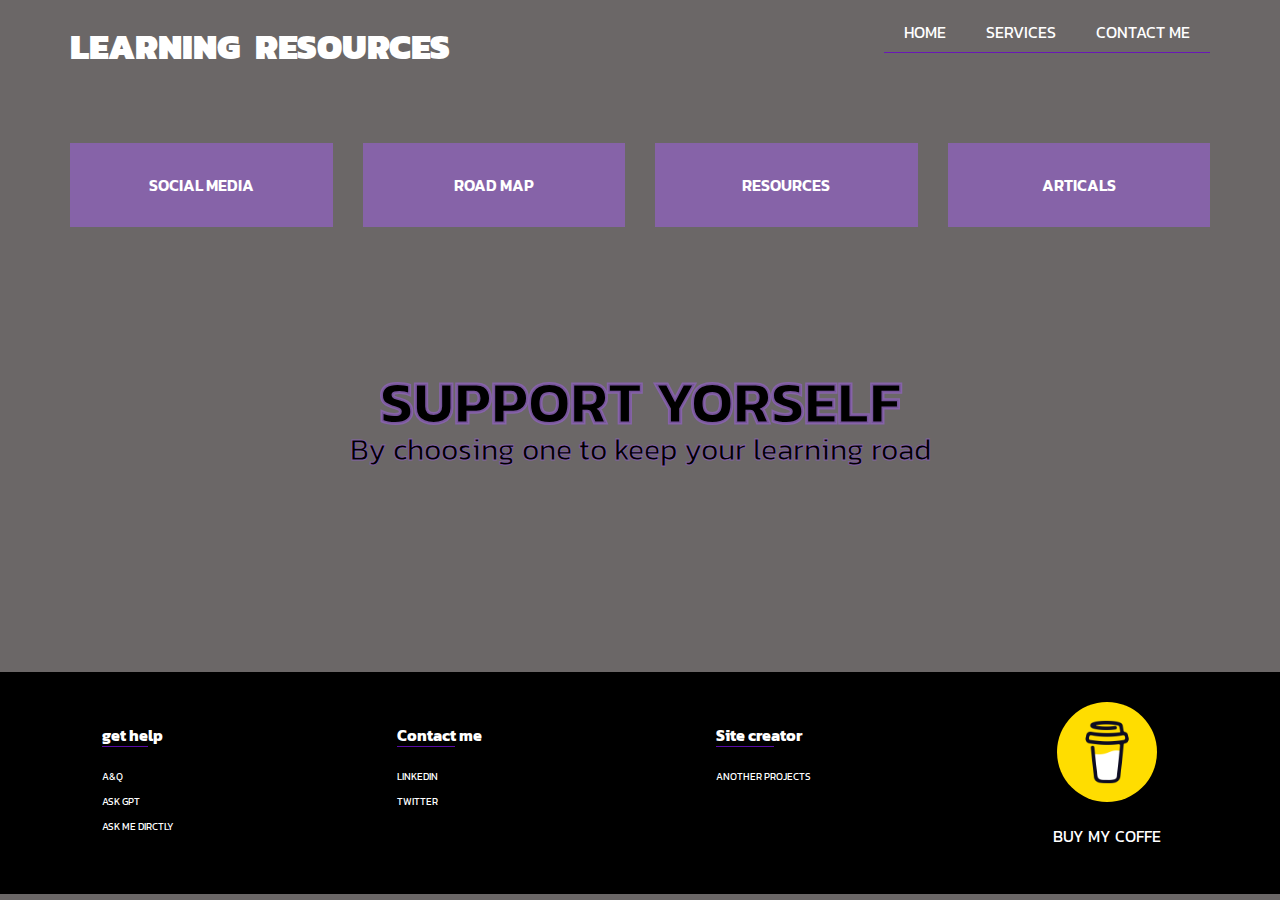
<file: index.html>
<!DOCTYPE html>
<html lang="en">
<head>
    <meta charset="UTF-8">
    <meta http-equiv="X-UA-Compatible" content="IE=edge">
    <meta name="viewport" content="width=device-width, initial-scale=1.0">
    <title>LEARNING RESOURCES</title>
    <link rel="stylesheet" href="s1.css">
    <link rel="preconnect" href="https://fonts.googleapis.com"/>
    <link rel="preconnect" href="https://fonts.gstatic.com" crossorigin/>
    <link href="https://fonts.googleapis.com/css2?family=Cairo:wght@300;400;700&family=Cormorant+SC:wght@300&family=Kanit:wght@400;600&family=Raleway&display=swap" rel="stylesheet"/>
</head>
<body>
    <!-- start nav bar-->
    <nav>
        <div class="container">
            <ul class="name">
                <li><a href="index.html">LEARNING &nbsp;RESOURCES</a></li>
            </ul>
            <ul class="links">
                <li><a href="index.html">HOME</a></li>
                <li><a href="servicespage.html">SERVICES</a></li>
                <li><a href="mailto:sondosaied0@gmail.com">CONTACT ME</a></li>               
            </ul>
        </div>
    </nav>
    <!-- end nav bar-->

    <!--START SECTION-->
<div>
<div class="SECTION">
    <div class="container">
        <ul> 
            <li class="A">
        <a href="#" class="firsta">SOCIAL MEDIA</a>
        <ul class="SOCIAL">
            <li><a href="Instagram.html" target="_blank">INSTAGRAM</a></li>
            <li><a href="Facebook.html"target="_blank">FACEBOOK</a></li>
            <li><a href="Twitter.html"target="_blank">TWITTER</a></li>
        </ul>
    </li>
</ul>
        <ul>
            <li class="A">                 
        <a href="#" class="firsta">ROAD MAP</a> 
        <ul class="SOCIAL">
                    <!-- <li><a href="/HTML PAGES/Basic.html" target="_blank">Basic</a></li> -->
                    <li><a href="https://roadmap.sh/frontend" target="_blank">Frontend</a></li>
                    <li><a href="https://roadmap.sh/backend" target="_blank">Backend</a></li>
                    <li><a href="https://roadmap.sh/android" target="_blank">Android</a></li>
                    <li><a href="https://roadmap.sh/postgresql-dba" target="_blank">DBA</a></li>
                </ul>
            </li>
        </ul>

        <ul>
            <li class="A">
        <a href="#"class="firsta">RESOURCES</a>
        <ul class="SOCIAL">
                    <li><a href="Youtube.html" target="_blank">YOUTUBE</a></li>
                    <!--  <li><a href="#">UDEMY</a></li>
                    <li><a href="#">LINKEDIN</a></li>
                    <li><a href="#">PLATFORMS</a></li>
                    -->
                </ul>
            </li>
        </ul>
        
        <ul>
            <li class="A">
                <a href="#" class="firsta">ARTICALS</a>
                <ul class="SOCIAL">
                    <!--<li> <a href="#">GOOGLE</a></li>-->
                    <li><a href="https://elzero.org/category/topics/" target="_blank">ELZERO ARTICALS</a></li>
                </ul>
            </li>
        </ul>
    </div>
</div>
</div>
<!--END SECTION-->

<div>
    <div class="container">
        <div class="text">
        <h1>SUPPORT YORSELF</h1>
        <p>By choosing one to keep your learning road</p>
        </div>
    </div>
</div>
<!--Start footer-->
<footer>
    
        <div class="row">
            
            <div class="footer-col">
                <h4>get help</h4>
                <ul>
                    <li><a href="servicespage.html">A&Q</a></li><!--Fully page with que > سيتم الرد على إستفسارك في الوقت الممكن-->
                    <li><a href="https://platform.openai.com/playground" target="_blank">ASK gpt</a></li>
                    <li><a href="mailto:sondosaied0@gmail.com" target="_blank">Ask me dirctly</a></li>
                </ul>
            </div>
            <div class="footer-col">
                <h4>Contact me</h4>
                <ul>
                    <li><a href="https://www.linkedin.com/in/sondos-al-fukaha-a1910821b" target="_blank">linkedin</a></li>
                    <li><a href="https://twitter.com/sondosalfukaha" target="_blank">Twitter</a></li>
                </ul>
            </div>
            <div class="footer-col">
                <h4>Site creator</h4>
                <ul>
                    <li><a href="servicespage.html" target="_blank">another projects</a></li>
                </ul>
            </div>

            <div class="footer-col coffee">
                <img src="buymecoffe.png" alt="Buy me coffe">
                <P><a href="https://www.buymeacoffee.com/sondosaiedh" target="_blank">BUY MY COFFE</a></P>
                
            </div>
        </div>
</footer>
        <!--End footer-->

</body>
</html>
</file>
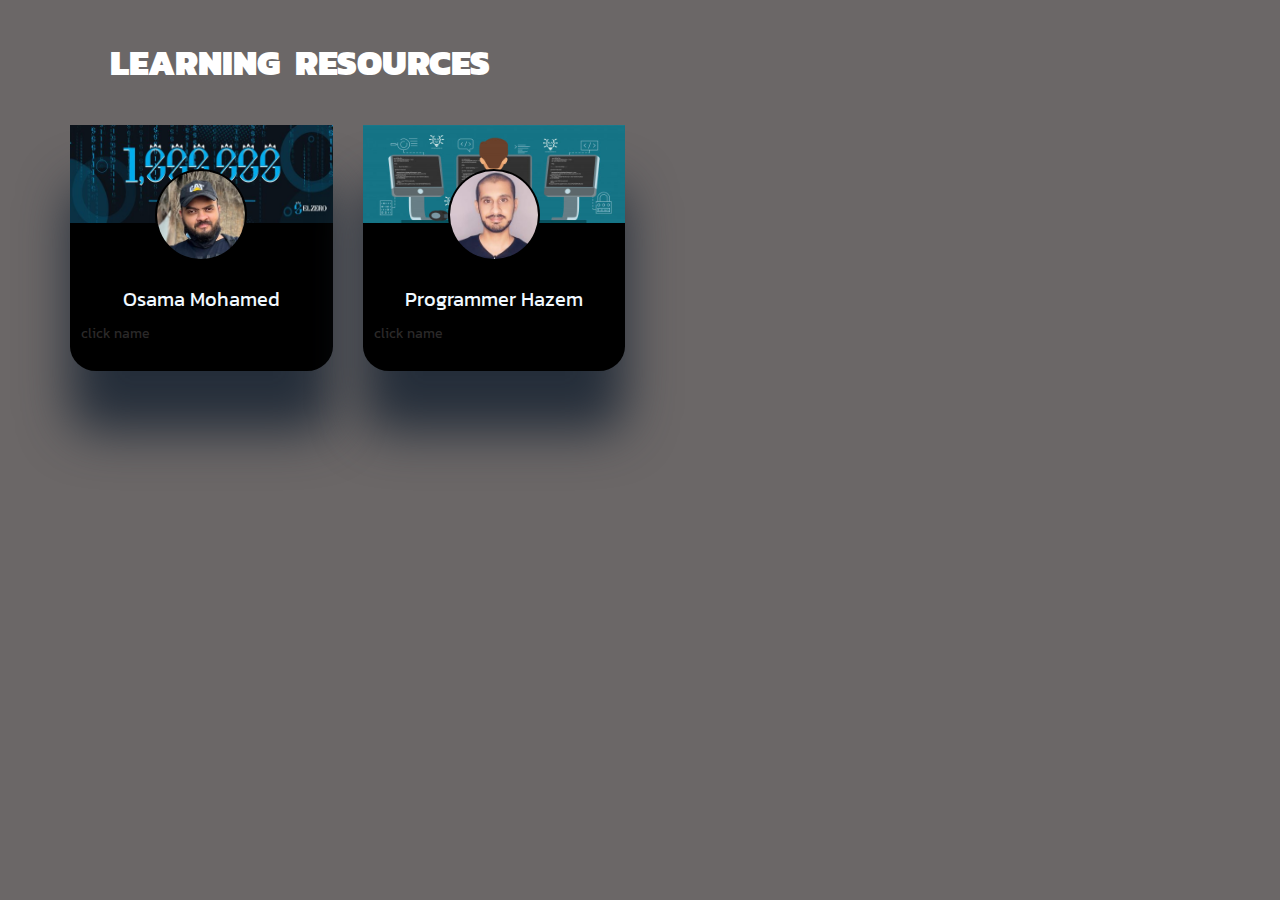
<file: Facebook.html>
<!DOCTYPE html>
<html lang="en">
<head>
    <meta charset="UTF-8">
    <meta http-equiv="X-UA-Compatible" content="IE=edge">
    <meta name="viewport" content="width=device-width, initial-scale=1.0">
    <title>Facebook</title>
    <link rel="stylesheet" href="Facebook.css">
    <link rel="preconnect" href="https://fonts.googleapis.com"/>
    <link rel="preconnect" href="https://fonts.gstatic.com" crossorigin/>
    <link href="https://fonts.googleapis.com/css2?family=Cairo:wght@300;400;700&family=Cormorant+SC:wght@300&family=Kanit:wght@400;600&family=Raleway&display=swap" rel="stylesheet"/>
</head>
<body>
    <!-- start nav bar-->
    <nav>
        <div class="container">
            <ul class="name">
                <li><a href="index.html">LEARNING &nbsp;RESOURCES</a></li>
            </ul>
    </nav>
    <!-- end nav bar-->
<!--START SECTION-->
<div class="Facebook">
    <div class="container">
        <!--Account 1-->
        <div class="acc">
            <img src="background@Osama_Elzero.jpeg" alt="">
            <img class="profile" src="@Osama_Elzero.jpg" alt="">
            <div class="userinfo">
                <p class="name"><a href="https://web.facebook.com/OsElzero" target="_blank">Osama Mohamed</a></p>
                <p class="hint">click name</p>
            </div> 
            </div>
    <!--Account 2-->
    <div class="acc">
        <img src="p.hazemcover.jpg" alt="">
        <img class="profile" src="Programmer Hazem Ahmad - المبرمج حازم احمد.jpg" alt="">
        <div class="userinfo">
            <p class="name"><a href="https://web.facebook.com/ProgHazemAhmad" target="_blank">Programmer Hazem </a></p>
            <p class="hint">click name</p>
        </div>
        </div>
    <!--Account 3-->
    </div>
</div>
</body>
</html>
</file>
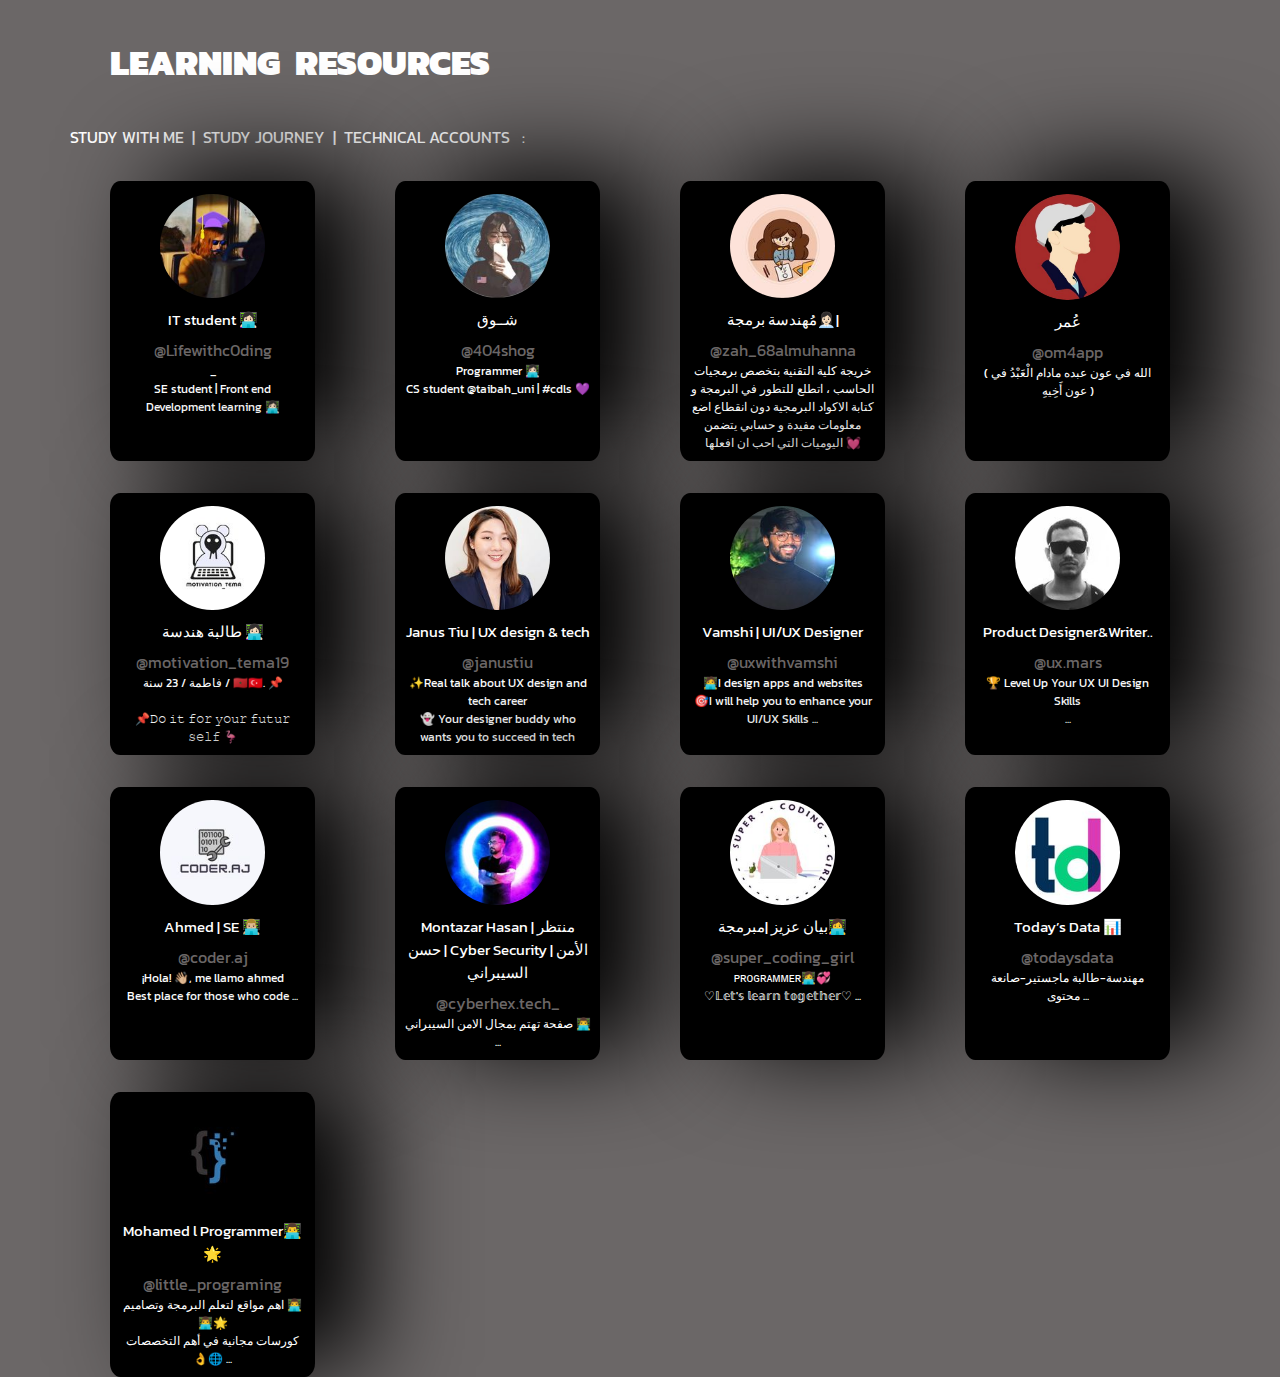
<file: Instagram.html>
<!DOCTYPE html>
<html lang="en">
<head>
    <meta charset="UTF-8">
    <meta http-equiv="X-UA-Compatible" content="IE=edge">
    <meta name="viewport" content="width=device-width, initial-scale=1.0">
    <title>Instagram</title>
    <link rel="stylesheet" href="Instagram.css">
    <link rel="preconnect" href="https://fonts.googleapis.com"/>
    <link rel="preconnect" href="https://fonts.gstatic.com" crossorigin/>
    <link href="https://fonts.googleapis.com/css2?family=Cairo:wght@300;400;700&family=Cormorant+SC:wght@300&family=Kanit:wght@400;600&family=Raleway&display=swap" rel="stylesheet"/>
</head>
<body>
    <!-- start nav bar-->
    <nav>
        <div class="container">
            <ul class="name">
                <li><a href="index.html">LEARNING &nbsp;RESOURCES</a></li>
            </ul>
        </div>
    </nav>
<!--
            <ul class="links">
                <li><a href="/index.html" target="_blank">HOME</a></li>
                <li><a href="/servicespage.html" target="_blank">SERVICES</a></li>
                <li><a href="mailto:sondosaied0@gmail.com" target="_blank">CONTACT ME</a></li>               
            </ul>
        </div>
    </nav>
        end nav bar-->
    
<!--START SECTION-->
<div class="section">
    <div class="container">
        <p>STUDY WITH ME&nbsp; | &nbsp;STUDY JOURNEY &nbsp;| &nbsp;TECHNICAL ACCOUNTS &nbsp; :</p>
        <div class="accounts">
        <!--ACCOUNT 1-->  
        <figure>
            <img src="Lifewithc0ding.jpg" alt="">
            
            <figcaption class="name">IT student 👩🏻‍💻</figcaption>
            <figcaption class="username"><a href="https://www.instagram.com/lifewithc0ding/" target="_blank">@Lifewithc0ding</a></figcaption>
            <figcaption class="BIO">
                    _<br>
                    SE student | Front end Development learning 👩🏻‍💻<br>
            </figcaption>
            
        </figure>
        <!--ACCOUNT 2-->
        <figure>
            <img src="404shog.jpg" alt="">
            
            <figcaption class="name rtl"👩🏻‍💻>شــوق</figcaption>
            <figcaption class="username"><a href="https://www.instagram.com/404shog/" target="_blank">@404shog</a></figcaption>
            <figcaption class="BIO">
                Programmer 👩🏻‍💻
                <br>
                CS student @taibah_uni | #cdls 💜
            </figcaption>
            
        </figure> 
        <!--ACCOUNT 3-->
        <figure>
            <img src="zah_68almuhanna.jpg" alt="">
            <figcaption class="name rtl">مُهندسة برمجة👩🏻‍💼|</figcaption>
            <figcaption class="username"><a href="https://www.instagram.com/zah_68almuhanna/" target="_blank">@zah_68almuhanna</a></figcaption>
            <figcaption class="BIO">
                خريجة كلية التقنية 
                بتخصص برمجيات الحاسب ، اتطلع للتطور في البرمجة و كتابة الاكواد البرمجية دون انقطاع
                اضع معلومات مفيدة
                و حسابي يتضمن اليوميات التي احب ان افعلها 💓
                
                
            </figcaption>
            
        </figure> 
        <!--ACCOUNT 4-->
        <figure>
            <img src="om4app.jpg" alt="">
            <figcaption class="name ">عُمر</figcaption>
            <figcaption class="username"><a href="https://www.instagram.com/om4app/" target="_blank">@om4app</a></figcaption>
            <figcaption class="BIO rtl">( الله في عون عبده مادام الْعَبْدُ في عون أَخِيهِ )</figcaption>
            
        </figure>
        <!--ACCOUNT 5-->
        <figure>
            <img src="motivation_tema19.jpg" alt="">
            <figcaption class="name">طالبة هندسة 👩🏻‍💻</figcaption>
            <figcaption class="username"><a href="https://www.instagram.com/motivation_tema19/" target="_blank">@motivation_tema19</a></figcaption>
            <figcaption class="BIO">
                فاطمة / 23 سنة / 🇲🇦🇹🇷. 📌<br>
                
                <br>
                📌𝙳𝚘 𝚒𝚝 𝚏𝚘𝚛 𝚢𝚘𝚞𝚛 𝚏𝚞𝚝𝚞𝚛 𝚜𝚎𝚕𝚏 🦩
            </figcaption>
            
        </figure> 
        <!--ACCOUNT 6-->
        <figure>
            <img src="janustiu.jpg" alt="">
            <figcaption class="name">Janus Tiu | UX design & tech</figcaption>
            <figcaption class="username"><a href="https://www.instagram.com/janustiu/" target="_blank">@janustiu</a></figcaption>
            <figcaption class="BIO">✨Real talk about UX design and tech career
                <br>👻 Your designer buddy who wants you to succeed in tech
            </figcaption>
            
        </figure> 
        <!--ACCOUNT 7-->
        <figure>
            <img src="uxwithvamshi.jpg" alt="">
            <figcaption class="name">Vamshi | UI/UX Designer</figcaption>
            <figcaption class="username"><a href="https://www.instagram.com/uxwithvamshi/" target="_blank">@uxwithvamshi</a></figcaption>
            <figcaption class="BIO">
                🧑‍💻I design apps and websites
                <br>
                🎯I will help you to enhance your UI/UX Skills
                <span>...
                    <div class="cap">GO INSTAGRAM TO KNOW MORE</div> 
                </span>
            </figcaption>
            
        </figure> 
        <!--ACCOUNT 8-->
        <figure>
            <img src="ux.mars.jpg" alt="">
            <figcaption class="name">Product Designer&Writer..</figcaption>
            <figcaption class="username"><a href="https://www.instagram.com/ux.mars/" target="_blank">@ux.mars</a></figcaption>
            <figcaption class="BIO">
                🏆 Level Up Your UX UI Design Skills
                <br>
                <span>...
                    <div class="cap">GO INSTAGRAM TO KNOW MORE</div> 
                </span>
            </figcaption>
            
        </figure> 
        <!--ACCOUNT 9-->
        <figure>
            <img src="coder.aj.jpg" alt="">
            <figcaption class="name">Ahmed | SE 👨🏼‍💻</figcaption>
            <figcaption class="username"><a href="https://www.instagram.com/coder.aj/" target="_blank">@coder.aj</a></figcaption>
            <figcaption class="BIO">
                ¡Hola! 👋🏼, me llamo ahmed
                <br>
                Best place for those who code
                <span>...
                    <div class="cap">GO INSTAGRAM TO KNOW MORE</div> 
                </span>
            </figcaption>
            
        </figure> 
        <!--ACCOUNT 10-->
        <figure>
            <img src="cyberhex.tech_.jpg" alt="">
            
            <figcaption class="name">Montazar Hasan | منتظر حسن | Cyber Security | الأمن السيبراني</figcaption>
            <figcaption class="username"><a href="https://www.instagram.com/cyberhex.tech_/" target="_blank">@cyberhex.tech_</a></figcaption>
            
            <figcaption class="BIO">
                صفحة تهتم بمجال الامن السيبراني 👨‍💻
                <span>...
                    <div class="cap">GO INSTAGRAM TO KNOW MORE</div> 
                </span>
            </figcaption>
            
            
        </figure> 
        <!--ACCOUNT 11-->
        <figure>
            <img src="super_coding_girl.jpg" alt="">
            <figcaption class="name rtl">بيان عزيز |مبرمجة👩‍💻</figcaption>
            <figcaption class="username"><a href="https://www.instagram.com/super_coding_girl/?next=%2F" target="_blank">@super_coding_girl</a></figcaption>
            <figcaption class="BIO">
                ᴘʀᴏɢʀᴀᴍᴍᴇʀ👩‍💻💞
                <br>
                ♡𝕃𝕖𝕥'𝕤 𝕝𝕖𝕒𝕣𝕟 𝕥𝕠𝕘𝕖𝕥𝕙𝕖𝕣♡
                <span>...
                    <div class="cap">GO INSTAGRAM TO KNOW MORE</div> 
                </span>

            </figcaption>
            
        </figure> 
        <!--ACCOUNT 12-->
        <figure>
            <img src="todaysdata.jpg" alt="">
            <figcaption class="name">Today’s Data 📊</figcaption>
            <figcaption class="username"><a href="https://www.instagram.com/todaysdata/?next=%2F" target="_blank">@todaysdata</a></figcaption>
            <figcaption class="BIO">  مهندسة-طالبة ماجستير-صانعة محتوى
                
                <span>...
                    <div class="cap">GO INSTAGRAM TO KNOW MORE</div> 
                </span>
            </figcaption>
            
        </figure> 
        <!--ACCOUNT 13-->
        <figure>
            <img src="little_programing.jpg" alt="">
            <figcaption class="name">Mohamed l Programmer👨‍💻🌟</figcaption>
            <figcaption class="username"><a href="https://www.instagram.com/little_programing/" target="_blank">@little_programing</a></figcaption>
            <figcaption class="BIO rtl">
                اهم مواقع لتعلم البرمجة وتصاميم 👨‍💻👨‍💻🌟
                <br>
                كورسات مجانية في أهم التخصصات 👌🌐
                
                <span>...
                    <div class="cap">GO INSTAGRAM TO KNOW MORE</div> 
                </span>
            </figcaption>
            
        </figure> 
        </div>
    </div>
</div>
<!--END SECTION-->

</body>
</html>
</file>
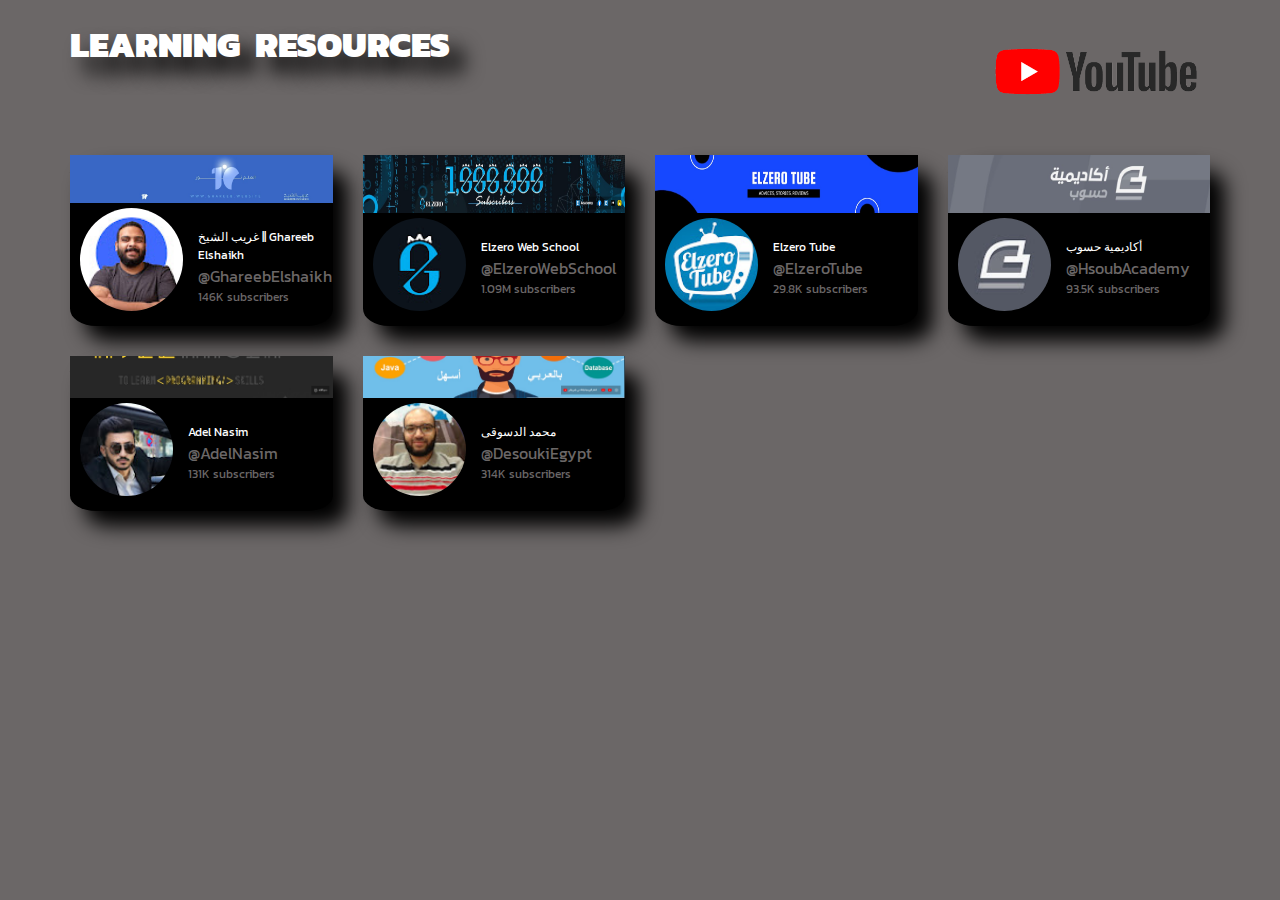
<file: Youtube.html>
<!DOCTYPE html>
<html lang="en">
<head>
    <meta charset="UTF-8">
    <meta http-equiv="X-UA-Compatible" content="IE=edge">
    <meta name="viewport" content="width=device-width, initial-scale=1.0">
    <title>Youtube</title>
    <link rel="stylesheet" href="Youtube.css">
    <link rel="preconnect" href="https://fonts.googleapis.com"/>
    <link rel="preconnect" href="https://fonts.gstatic.com" crossorigin/>
    <link href="https://fonts.googleapis.com/css2?family=Cairo:wght@300;400;700&family=Cormorant+SC:wght@300&family=Kanit:wght@400;600&family=Raleway&display=swap" rel="stylesheet"/>
</head>
<body>
    <!-- start nav bar-->
    <nav>
        <div class="container">
            <div class="name">
                <a href="index.html">LEARNING &nbsp;RESOURCES</a>
                <img src="youtube-logo-png-46020.png" alt="" style="width: 20%;height: 100%;">
            </div>
        </div>
    </nav>
    <!--End nav bar-->
    <!--Start section-->
    <div class="container">
<!--ACC 1-->
    <div class="channels">
    <div class="chanel">
        <img src="ghareeb_cover.png" alt="" class="cover">
        <div class="info">
        <img src="ghareeb_profile.jpg" alt="" class="chan-photo">
        <div class="text">
            <div class="chan-name">غريب الشيخ || Ghareeb Elshaikh</div>
            <a href="https://www.youtube.com/@GhareebElshaikh" target="_blank" class="chan-desc">@GhareebElshaikh</a>
            <div class="Sub">146K subscribers</div>
        </div><!--text div-->
        </div><!--info div-->
        </div><!--chanel div-->
<!--ACC 2-->
<div class="chanel">
    <img src="elzero_cover.png" alt="" class="cover">
    <div class="info">
    <img src="elzero_profile.jpg" alt="" class="chan-photo">
    <div class="text">
        <div class="chan-name"> Elzero Web School </div>
        <a href="https://www.youtube.com/@ElzeroWebSchool" target="_blank" class="chan-desc">@ElzeroWebSchool</a>
        <div class="Sub">1.09M subscribers</div>
    </div><!--text div-->
    </div><!--info div-->
    </div><!--chanel div-->

<!--ACC 3-->
<div class="chanel">
    <img src="elzerotube_cover.png" alt="" class="cover">
    <div class="info">
    <img src="elzerotube_profile.jpg" alt="" class="chan-photo">
    <div class="text">
        <div class="chan-name">Elzero Tube</div>
        <a href="https://www.youtube.com/channel/UCQqN3qgYbkfd0EkdhJmN5tQ" target="_blank" class="chan-desc">@ElzeroTube</a>
        <div class="Sub">29.8K subscribers</div>
    </div><!--text div-->
    </div><!--info div-->
    </div><!--chanel div-->

<!--ACC 4-->
<div class="chanel">
    <img src="hsob_cover.png" alt="" class="cover">
    <div class="info">
    <img src="hasob_profile.jpg" alt="" class="chan-photo">
    <div class="text">
        <div class="chan-name">أكاديمية حسوب</div>
        <a href="https://www.youtube.com/@HsoubAcademy/videos" target="_blank" class="chan-desc">@HsoubAcademy</a>
        <div class="Sub">93.5K subscribers</div>
    </div><!--text div-->
    </div><!--info div-->
    </div><!--chanel div-->
<!--ACC 5-->
<div class="chanel">
    <img src="Adel_cover.png" alt="" class="cover">
    <div class="info">
    <img src="Adel_profile.jpg" alt="" class="chan-photo">
    <div class="text">
        <div class="chan-name">Adel Nasim</div>
        <a href="https://www.youtube.com/@AdelNasim" target="_blank" class="chan-desc">@AdelNasim</a>
        <div class="Sub">131K subscribers</div>
    </div><!--text div-->
    </div><!--info div-->
    </div><!--chanel div-->
<!--ACC 6-->
<div class="chanel">
    <img src="des_cover.png" alt="" class="cover">
    <div class="info">
    <img src="des_profile.jpg" alt="" class="chan-photo">
    <div class="text">
        <div class="chan-name">محمد الدسوقى</div>
        <a href="https://www.youtube.com/@DesoukiEgypt" target="_blank" class="chan-desc">@DesoukiEgypt</a>
        <div class="Sub">314K subscribers</div>
    </div><!--text div-->
    </div><!--info div-->
    </div><!--chanel div-->


</div><!--channels div-->
</div><!--container div-->
</body>
</html>
</file>
<file: s1.css>
/*Start GLOBAL RULES*/ 
/*//////////////////////////////////////////////////////////
TO KEEP CONSIDER PADDING AND BORDER WITH WIDTH AND HEIGHT */
* {
    box-sizing: border-box;
}
*::selection {
    color: var(--m);
    background-color: black;
}
:root {
    --m:#8b63b4d9;
    --m2:black;
}
/*//////////////////////////////////////////////////////////
SMOOTH SCROLLING TO THE PAGE */
html {
    scroll-behavior: smooth;
    background-color: #6b6767;
}
/*////////////////////////////////////////////////////////////
TO SPICEFY SPECIFIC FONT TYPE IN BODY CONTENT */
body {
    font-family: 'Kanit', sans-serif;
}
/*////////////////////////////////////////////////////////////
TO CENTERLAIZE CONTAINER MAKE LEFT AND RIGHT MARGINE AUTO */
.container {
    margin-left: auto;
    margin-right: auto;
    padding-left: 15px;
    padding-right: 15px;
}
/*//////////////////////////////////////////////////////////////
Medea quires*/
@media (min-width: 768px) {
    .container {
        width: 750px;
    }    
}
/*Medium*/
@media (min-width: 992px){
    .container {
        width: 970px;
    }
}
/*Larg*/
@media (min-width: 1200px){
    .container {
        width: 1170px;
    }
}
ul{
    list-style-type: none;
}
a {
    text-decoration: none;
}

/*START NAV*/
nav .container  {
    display: flex;
    justify-content: space-between;
    margin-bottom: 20px;
    margin-top: 20px;
}
nav .container .links {
    display: flex;
    position: relative;
    flex-wrap: nowrap;
}
nav .container .links::before {
    content: "";
    position: absolute;
    height: 1px;
    width: 100%;
    background-color: #680cc4d9;
    bottom: 20px;
}
nav .container .links li a {
    margin-top: 10px;
    padding: 20px;
    color: white;
    font-weight: 400;
    position: relative;
    transition: 0.5s;
}

nav .container .links li a:hover {
    color: #000000;
}
nav .container .name li a {
    font-size: 35px;
    color: white;
    font-weight: 900;
}
/*END NAV*/

.SECTION {
    margin-top: 70px;
}
.SECTION .container, .SECTION .container ul .A { 
    /*CHANGE FROM LI TO A CLASS*/
    display: grid;
    grid-template-columns: repeat(auto-fill, minmax(250px, 1fr));
    gap: 30px;
}
ul  {
    margin: 0;
    padding: 0;
}

.SECTION .container ul.SOCIAL {
    z-index: 5;
    background-color: black;
    color: aliceblue;
    width: 230px;
    position: absolute;
}
/*COMMENT BEFORE*/
/*
.SECTION .container ul.SOCIAL::before {
    content: "";
    border: 30px solid black ;
    border-right-width: calc(250px - 30px);
    border-top: none;
    position: relative;
    top: -25px;
}
*/

.SECTION .container ul li a.firsta {
    color: white;
    /*COLOR OF  4 OPTIONS*/
}
.SECTION .container ul li .SOCIAL li a {
    text-decoration: none;
    color: white;
    width: 100%;
    padding: 20px;
    padding-left: 5px;
}
.SECTION .container ul li .SOCIAL li  {
    background-color: black;
    padding: 20px;
    width: 100%;
}
.SECTION .container ul li .SOCIAL li:hover  {
background-color: #8b63b4d9;
}
.SECTION .container ul li a.firsta {
    padding: 30px;
    background-color: var(--m);
    text-align: center;
    text-decoration: none;
    font-weight: 600;
}

.SECTION .container ul li a.firsta:hover {
    background-color: #a09292a9;
    color: white;
    font-weight: bolder;
}

.SECTION .container ul li .SOCIAL {
    position: absolute;
    margin-top: 60px;
    display: none;
}

.SECTION .container ul li:hover ul {
    display: block;
}


/*END SECTION*/
/*START TEXT*/

div .container .text {
    text-align: center;
    margin-top: 130px;
    font-size: 30px;
}

div .container .text p {
    margin-top: -60px;
    -webkit-text-stroke: var(--m) 1px;
}
div .container .text h1 {
    -webkit-text-stroke: var(--m) 3px;
}

@media (max-width:767px){
    nav .container .name li a {
        font-size: 25px;
    }

    div .container .text {
        display: none;
    }
    nav .container .links li a {
        display: none;
    }
    
    
    /*footer*/
    footer .row {
        flex-direction: column;
        align-items: center;
        font-size: 30px;
    }
    footer .row:first-child {
        margin-top: 60px;
    }
    footer .row:last-child {
        margin-bottom: -30px;
        
    }
    footer .row .footer-col {
        margin-bottom: 30px;
    } 
    footer .row .footer-col ul li a {
        display: flex;
        flex-direction: column;
        align-items: center;
        font-size: 12px;
        margin-bottom: 12px;
    }
    footer .row .footer-col h4  {
        display: flex;
        align-self: center;
        align-items: center;
    }
    }

/*END TEXT*/
/*footer*/
footer {
    background-color: #000000;
    padding-top: 30px;
    padding-bottom: 30px;
    margin-top: 200px; 
    width: calc( 100% + 16px);
    margin-bottom: -50px;
    margin-left: -8px;
}
footer .row {
    display: flex;
    justify-content: space-around;
}
footer a {
    text-decoration: none;
    text-transform: uppercase;
    color: white;
}
footer ul li {
    margin-bottom: 10px;
    font-size: 10px;
    transition: 0.3s;

}
footer h4 {
    padding-right: 30px;
    color: white;
    position: relative;
    transition: 0.3s;
    -webkit-transition: 0.3s;
    -moz-transition: 0.3s;
    -ms-transition: 0.3s;
    -o-transition: 0.3s;
}
footer h4:hover {
    color: #a166db9c;
}
footer ul li:hover {
    margin-left: 10px;
}
footer h4::before {
    content: "";
    position: absolute;
    height: 1px;
    width: 50%;
    background-color: #680cc4d9;
    bottom: 0;
}
footer p {
    align-items: flex-end;
    flex-basis: 5%;
    color: #6b6767;
}
footer img {
    min-width: 100px;
    height: 100px;
    border-radius: 50%;
    -webkit-border-radius: 50%;
    -moz-border-radius: 50%;
    -ms-border-radius: 50%;
    -o-border-radius: 50%;
}
footer p a {
    transition: 0.3s;
    -webkit-transition: 0.3s;
    -moz-transition: 0.3s;
    -ms-transition: 0.3s;
    -o-transition: 0.3s;
    padding: 17px;
}
footer p a:hover {
    font-size: 17px;
    text-align: center;
    color: #d7eb2a;
}
footer .coffee {
    text-align: center;
    
}
/*footer*/
</file>
<file: Facebook.css>
/*Start GLOBAL RULES*/ 
/*//////////////////////////////////////////////////////////
TO KEEP CONSIDER PADDING AND BORDER WITH WIDTH AND HEIGHT */
* {
    box-sizing: border-box;
}
:root {
    --m:#000;
    --m2:#6b6767;
}

*::selection {
    color: var(--m);
    background-color: black;
}
/*//////////////////////////////////////////////////////////
SMOOTH SCROLLING TO THE PAGE */
html {
    scroll-behavior: smooth;
}
/*////////////////////////////////////////////////////////////
TO SPICEFY SPECIFIC FONT TYPE IN BODY CONTENT */
body {
    font-family: 'Kanit', sans-serif;
}
/*////////////////////////////////////////////////////////////
TO CENTERLAIZE CONTAINER MAKE LEFT AND RIGHT MARGINE AUTO */
.container {
    margin-left: auto;
    margin-right: auto;
    padding-left: 15px;
    padding-right: 15px;
}
/*//////////////////////////////////////////////////////////////
Medea quires*/
@media (min-width: 768px) {
    .container {
        width: 750px;
    }    
}
/*Medium*/
@media (min-width: 992px){
    .container {
        width: 970px;
    }
}
/*Larg*/
@media (min-width: 1200px){
    .container {
        width: 1170px;
    }
}
ul{
    list-style-type: none;
}
/*START HEADER*/
body {
    background-color: var(--m2);
}
a {
    text-decoration: none;
}
/*START NAV*/

nav .container  {
    display: flex;
    justify-content: space-between;
    margin-bottom: 20px;
    margin-top: 20px;
}
nav .container .links {
    display: flex;
    position: relative;
}
nav .container .links::before {
    content: "";
    position: absolute;
    height: 1px;
    width: 100%;
    background-color: #680cc4d9;
    bottom: 20px;
}
nav .container .links li a {
    margin-top: 10px;
    padding: 20px;
    color: white;
    font-weight: 400;
    position: relative;
    transition: 0.5s;
    -webkit-transition: 0.5s;
    -moz-transition: 0.5s;
    -ms-transition: 0.5s;
    -o-transition: 0.5s;
}

nav .container .links li a:hover {
    color: #000000;
}
nav .container .name li a {
    font-size: 35px;
    color: white;
    font-weight: 900;
    
    
}
/*END NAV*/

.HEADER { 
    background-color: #8b63b4d9;
}
.HEADER .container h3 {
    letter-spacing: 5px;
    color: black;
    font-size: 30px;
    padding-top: 15px;
    padding-bottom: 15px;
}
.heading .container{
    display: flex;
    justify-content: center;
}
/*section*/
.Facebook .container {
    display: grid;
    grid-template-columns: repeat(auto-fill, minmax(250px, 1fr));
    gap: 30px;
}
.Facebook .container .acc {
    background-color: #000000;
    border-radius: 40%;
    box-shadow: 0px 60px 50px #252e3a;
    border-radius: 10%;
    -webkit-border-radius: 10%;
    -moz-border-radius: 10%;
    -ms-border-radius: 10%;
    -o-border-radius: 10%;
    padding: 10px;
    padding: 0;
    position: relative;

}
.Facebook .container .acc img:first-child {
    width: 100%;
    height: 40%;
    position: relative;   
}

.Facebook .container .acc img.profile{
    padding: 2px;
    background-color: #000;
    border-radius: 50%;
    position: relative;
    z-index: 5;
    width: 35%;
    display: flex;
    margin: -60px auto;
    margin-bottom: 3px;
}

.Facebook .container .acc .userinfo {
    font-size: 14px;
    color: white;
    margin-left: 1px;
    margin-top: -10px;
    padding: 10px;
}
.Facebook .container .acc .userinfo .name {
    margin-bottom: 10px;
    text-align: center;
    font-size: 20px;
    padding-bottom: 30px;
}
.Facebook .container .acc .userinfo .name a {
    text-decoration: none;
    color: aliceblue;
}
.Facebook .container .acc .userinfo {
    position: relative;
}
.Facebook .container .acc .userinfo .hint {
    color: #6b676767;
    position: absolute;
    top: 50%;
    
}
/*.Facebook .container .acc::before {
    content: 'ss';
    background-color: wheat;
    position: absolute;
    width: 10%;
    z-index: 10;
    height: 100px;
    background-image: url("../image/Facebooklogo.png");
    background-repeat:repeat;
    /*top: 15px;
    left: 15px; 
}
*/
@media (max-width:767px){
    nav .container .name li a {
        font-size: 25px;
    }

    div .container .text {
        display: none;
    }
    nav .container .links li a {
        display: none;
    }
    
}
</file>
<file: Instagram.css>
/*Start GLOBAL RULES*/ 
/*//////////////////////////////////////////////////////////
TO KEEP CONSIDER PADDING AND BORDER WITH WIDTH AND HEIGHT */
* {
    box-sizing: border-box;
}
*::selection {
    color: var(--m);
    background-color: black;
}
:root {
    --m:#000;
    --m2:#6b6767;
    --m3:rgba(128, 128, 128, 0.247);

}
/*//////////////////////////////////////////////////////////
SMOOTH SCROLLING TO THE PAGE */
html {
    scroll-behavior: smooth;
}
/*////////////////////////////////////////////////////////////
TO SPICEFY SPECIFIC FONT TYPE IN BODY CONTENT */
body {
    font-family: 'Kanit', sans-serif;
}
/*////////////////////////////////////////////////////////////
TO CENTERLAIZE CONTAINER MAKE LEFT AND RIGHT MARGINE AUTO */
.container {
    margin-left: auto;
    margin-right: auto;
    padding-left: 15px;
    padding-right: 15px;
}
/*//////////////////////////////////////////////////////////////
Medea quires*/
@media (min-width: 768px) {
    .container {
        width: 750px;
    }    
}
/*Medium*/
@media (min-width: 992px){
    .container {
        width: 970px;
    }
}
/*Larg*/
@media (min-width: 1200px){
    .container {
        width: 1170px;
    }
}


ul{
    list-style-type: none;
}
/*START HEADER*/
body {
    background-color: var(--m2);
}
a {
    text-decoration: none;
}
/*START NAV*/

nav .container  {
    display: flex;
    justify-content: space-between;
    margin-bottom: 20px;
    margin-top: 20px;
}
nav .container .links {
    display: flex;
    position: relative;
}
nav .container .links::before {
    content: "";
    position: absolute;
    height: 1px;
    width: 100%;
    background-color: #680cc4d9;
    bottom: 20px;
}
nav .container .links li a {
    margin-top: 10px;
    padding: 20px;
    color: white;
    font-weight: 400;
    position: relative;
    transition: 0.5s;
    -webkit-transition: 0.5s;
    -moz-transition: 0.5s;
    -ms-transition: 0.5s;
    -o-transition: 0.5s;
}

nav .container .links li a:hover {
    color: #000000;
}
nav .container .name li a {
    font-size: 35px;
    color: white;
    font-weight: 900;
    
    
}
/*END NAV*/

.HEADER { 
    background-color: #8b63b4d9;
}
.HEADER .container h3 {
    letter-spacing: 5px;
    color: black;
    font-size: 30px;
    padding-top: 15px;
    padding-bottom: 15px;
}
.heading .container{
    display: flex;
    justify-content: center;
}
.heading .container img {
    width: 50px;
    margin-top: 0;
    
}
.section .container .accounts figure figcaption {
    color: white;
}
.section .container .accounts  {
    display: grid;
    grid-template-columns: repeat(auto-fill, minmax(250px, 1fr));
    height: 50px;
}
.section .container {
    color: white;
}
.section .container .accounts figure span div.cap {
    background-color: white;
    color: black;
    position: absolute;
    top: 103%;
    left: 60px;
    z-index: 5;
    padding: 0.3px;
    display: none;
}
.section .container .accounts figure span:hover div.cap {
    display: block;
}
.section .container .accounts figure {

    background-color: var(--m);
    padding: 5px;
    border: 4px solid transparent;
    border-radius: 5%;
    box-shadow: 50px -10px 100px var(--m);
    -webkit-border-radius: 5%;
    -moz-border-radius: 5%;
    -ms-border-radius: 5%;
    -o-border-radius: 5%;
    position: relative;
    transition: 0.3s;

}
.section .container .accounts figure figcaption.name {
    font-size: 15px;
    margin-bottom: 7px;
}
.section .container .accounts figure figcaption.BIO {
    font-size: 12px;
}
.section .container .accounts figure img {
    border-radius: 10%;
    width: 60%;
    -webkit-border-radius: 50%;
    -moz-border-radius: 50%;
    -ms-border-radius: 50%;
    -o-border-radius: 50%;
    border: 4px solid transparent;
    
}

/*.section .container .accounts figure img {
    animation-name: border-move;
    animation-duration: 0.1s;
    animation-timing-function:linear ;/* التعطيلة يلي بالنص يسن انتها وبداية */
    /*animation-iteration-count: infinite;*/
    /*    border:  solid 5px;*/
    /*transform: rotate(1turn);*/
    /*transition: transform 3s;
    border-color: #8b63b4d9 #6b6767;
}

@keyframes border-move {
    from { transform: rotate(0deg);}
    to { transform: rotate(360deg); }
} */
.section .container .accounts figure {
    text-align: center;
}
.section .container .accounts figure .username a {
    text-align: center;
    color: #6b6767;
    text-decoration: none;
    
    display: flex;
    align-items: flex-end;
    justify-content: center ;
}

.section .container .accounts figure .username a:active {
    color: white;
}
nav .container .name li a {
    font-size: 35px;
    color: white;
    font-weight: 900; 

}
@media (max-width:767px){
    nav .container .name li a {
        font-size: 25px;
    }

    div .container .text {
        display: none;
    }
    nav .container .links li a {
        display: none;
    }
    
}
/*End nav*/
</file>
<file: Youtube.css>
/*Start GLOBAL RULES*/ 
/*//////////////////////////////////////////////////////////
TO KEEP CONSIDER PADDING AND BORDER WITH WIDTH AND HEIGHT */
* {
    box-sizing: border-box;
}
*::selection {
    color: var(--m);
    background-color: black;
}
:root {
    --m:#000;
    --m2:#6b6767;
    --m3:rgba(128, 128, 128, 0.247);

}
/*//////////////////////////////////////////////////////////
SMOOTH SCROLLING TO THE PAGE */
html {
    scroll-behavior: smooth;
}
/*////////////////////////////////////////////////////////////
TO SPICEFY SPECIFIC FONT TYPE IN BODY CONTENT */
body {
    font-family: 'Kanit', sans-serif;
}
/*////////////////////////////////////////////////////////////
TO CENTERLAIZE CONTAINER MAKE LEFT AND RIGHT MARGINE AUTO */
.container {
    margin-left: auto;
    margin-right: auto;
    padding-left: 15px;
    padding-right: 15px;
}
/*//////////////////////////////////////////////////////////////
Medea quires*/
@media (min-width: 768px) {
    .container {
        width: 750px;
    }    
}
/*Medium*/
@media (min-width: 992px){
    .container {
        width: 970px;
    }
}
/*Larg*/
@media (min-width: 1200px){
    .container {
        width: 1170px;
    }
}
ul{
    list-style-type: none;
}
body {
    background-color: var(--m2);
}
a {
    text-decoration: none;
}
/*START NAV*/
nav .container .name {
    display: flex;
    justify-content: space-between;
}
nav .container .name a {
    font-size: 35px;
    color: white;
    font-weight: 900;
    margin-top: 10px;
    text-shadow: 15px 15px 20px #000000;

}
/*End nav*/

/*Start body*/
.channels {
    display: grid;
    grid-template-columns: repeat(auto-fill, minmax(250px, 1fr));
    gap: 30px;
    padding-top: 20PX;
}

.channels .chanel {
    box-shadow: 15px 15px 20px #000000;
    display: flex;
    flex-direction: column;
    background-color: #000;
    color: white;
    padding-top: 0;
    padding-bottom: 10px;
    border-radius: 10%;
    -webkit-border-radius: 10%;
    -moz-border-radius: 10%;
    -ms-border-radius: 10%;
    -o-border-radius: 10%;
}

.channels .chanel  .cover {
    width: 100%;
    max-width: 100%;
    height: 100%;
}

.channels .chanel .info {
    display: flex;
    flex-direction: row;
    padding-bottom: 10px;
    padding-left: 10px;
}
.channels .chanel .info .text {
    padding-top: 15px;
    padding-left: 15px;

}
.channels .chanel .info .text .chan-name {
    font-size: 12px;
    align-self: center;
    margin-top: 10px;
}
.channels .chanel .info .text .Sub {
    color: #6b6767;
    font-size: 12px;

}
.channels .chanel .info .text .chan-desc {
    font-size: 16px;
    padding-top: 5px;
    color: #6b6767;
}
.channels .chanel .info .chan-photo {
    max-width: 100%;
    height: 100%;
    border-radius: 100%;
    -webkit-border-radius: 100%;
    -moz-border-radius: 100%;
    -ms-border-radius: 100%;
    -o-border-radius: 100%;
    margin-top: 5px;
}
@media (max-width:767px){
    nav .container .name a {
        font-size: 25px;
        }
    
}
/*End body*/
</file>
